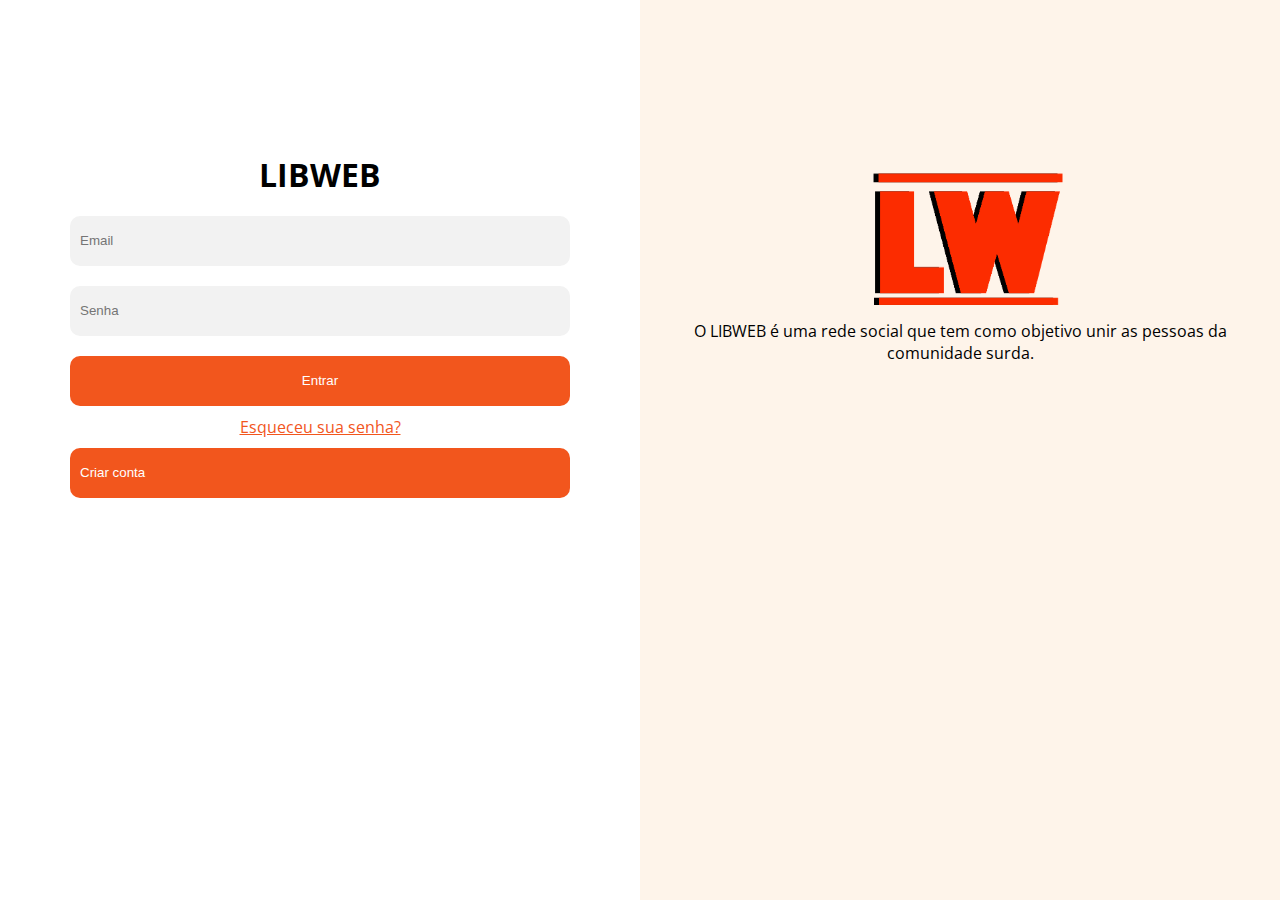
<file: index.html>
﻿<!DOCTYPE html>

<html>
<head>
    <meta charset="UTF-8" ;>
    <meta name="viweport" content="width-device-width, initial-scale=1.0">
    <title>LIBWEB</title>
    <link rel="stylesheet" href="style.css">
    <link rel="stylesheet" href="https://use.fontawesome.com/releases/v5.8.2/css/all.css"
          integrity="sha384-oS3vJWv+0UjzBfQzYUhtDYW+Pj2yciDJxpsK1OYPAYjqT085Qq/1cq5FLXAZQ7Ay" crossorigin="anonymous">
</head>
<body>
    <div class="container">
        <div class="first-column">
            <div class="teste1">
                <h1 class="title1">LIBWEB</h1>
                <form class="login">
                    <input type="email" placeholder="Email">

                    <input type="password" placeholder="Senha">

                    <input type="submit" nome="acao" value="Entrar">

                    <a class="cta2" href="#">Esqueceu sua senha?</a><!--fecha o cta2-->

                    <input type="button" class="cadastro"  onclick="redirecionar()" value="Criar conta" />
                </form>
            </div><!--fecha o teste1-->
        </div><!--fecha o first-column-->

        <div class="second-column">
            <div class="teste2">
                <div class="fotos1">
                    <div class="fotos">
                        <img src="logo3.png" alt="logo" width="200" height="150">
                        <div class="foto2"><img src="logo2.png" alt="logo" width="200" height="150"></div>
                    </div>
                </div>
                <p class="textos">O LIBWEB é uma rede social que tem como objetivo unir as pessoas da comunidade surda.</p>
            </div><!--fecha o teste2-->
        </div><!--fecha o second-column-->
    </div><!--fecha o container-->
    <script src="scripts.js"></script>
</body>
</html>
</file>
<file: style.css>
﻿@import url('https://fonts.googleapis.com/css?family=Open+Sans:300,400,700&display=swap');

* {
    margin: 0;
    padding: 0;
    box-sizing: border-box;
}

body {
    font-family: 'Open Sans', sans-serif;
}

.container {
    display: flex;
    height: 100vh;
    justify-content: center;
    align-items: center;
}

.first-column {
    flex: 50%;
    padding: 10px;
    height: 100vh;
    background-color: #ffffff;
    align-items: center;
    justify-content: center;
}

.second-column {
    flex: 50%;
    padding: 10px;
    height: 100vh;
    background-color: #fef4ea;
    align-items: center;
}

.teste1 {
    margin-top: 23%;
}

.teste2 {
    margin-top: 25%;
}

.teste1-1 {
    margin-top: 5%;
}

.title1,
.textos {
    text-align: center;
}

.login,
.cadastro {
    width: 100%;
    margin: 0 auto;
    align-items: center;
    text-align: justify;
    padding: 10px;
    display: flex;
    flex-direction: column;
}

    .login input[type= email],
    .login input[type= password],
    .login input[type= submit],
    .login input[type= button],
    .conta,
    .cadastro input,
    .button {
        align-items: center;
        width: 500px;
        height: 50px;
        display: inline-block;
        margin: 10px 0px;
        padding: 10px 10px;
        border: 1px;
        background-color: #f2f2f2;
        border-radius: 10px;
    }

    .login input[type= submit],
    .login input[type= button],
    .conta,
    .button,
    .cta1 {
        cursor: pointer;
        background-color: #f2561d;
        color: #ffffff;
        text-decoration: none;
    }

        .login input[type= submit]:hover,
        .login input[type= button]:hover,
        .conta:hover,
        .button:hover {
            background-color: #f23005;
        }

.cta2 {
    color: #f2561d;
    white-space: nowrap;
}

.fotos1 {
    margin-left: 35%;
}

.fotos {
    position: relative;
    top: 0px;
    left: 0px;
}

.foto2 {
    position: absolute;
    top: 0px;
    left: 5px;
}

/*Resposividade*/
@media (max-width: 800px) {

    .container, .first-column, .second-column {
        width: 100%;
        height: 100%;
        align-items: center;
        justify-items: center;
    }

    .first-column {
        margin-top: 50%;
    }

    .teste2 {
        padding-top: 50%;
        margin-top: 50%;
    }
}

@media (max-width: 1040px) {

    .fotos1 {
        margin-left: 25%;
    }

    .teste1-1 {
        margin-top: 2%;
    }
}
</file>
